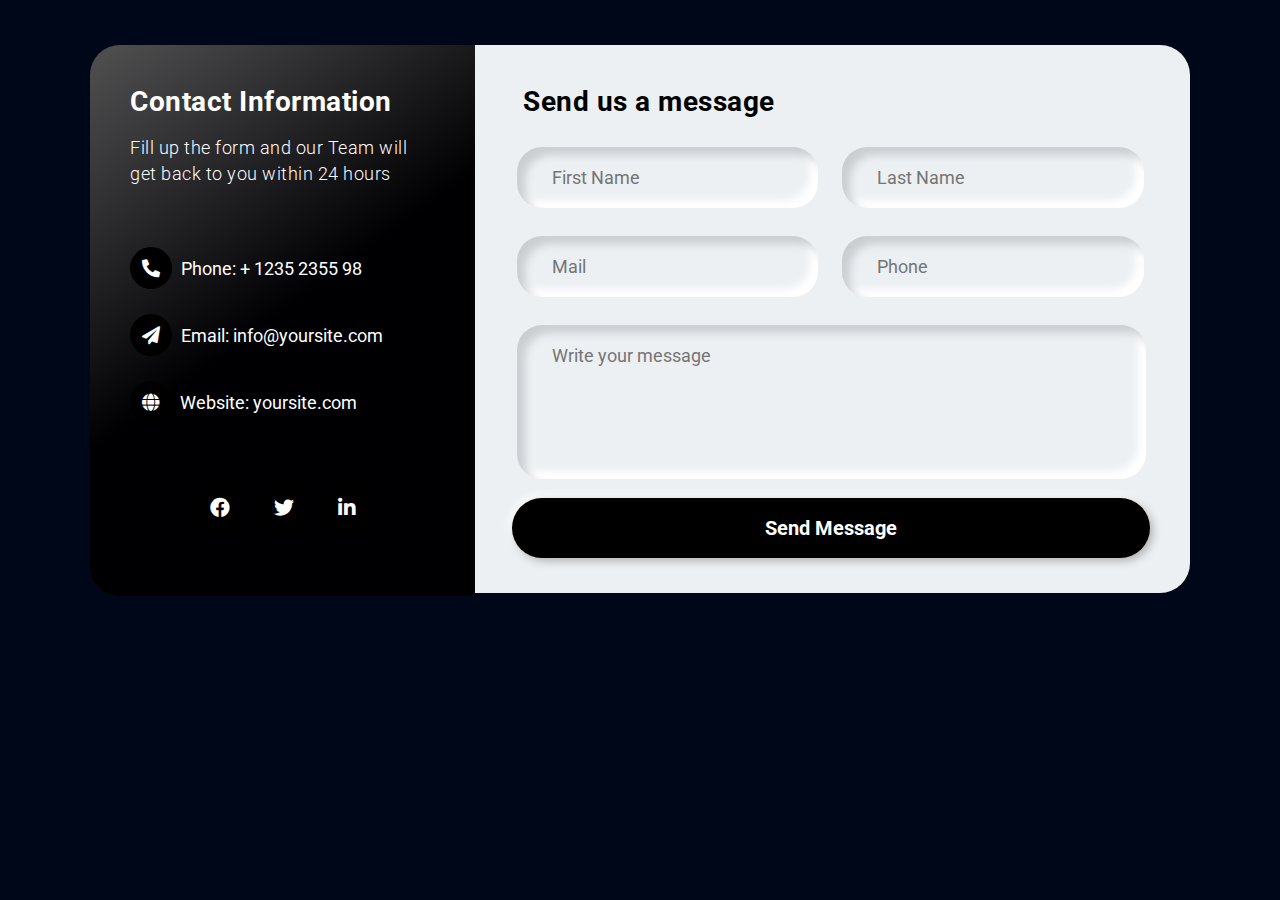
<file: contact_form.html>
<!DOCTYPE html>
<html lang="en">
<head>
    <meta charset="UTF-8">
    <meta http-equiv="X-UA-Compatible" content="IE=edge">
    <meta name="viewport" content="width=device-width, initial-scale=1.0">
    <title>DBots Contact Us Page  </title>
    <link rel="stylesheet" href="https://fonts.googleapis.com/css2?family=Roboto:wght@300;400;500;700&display=swap">
    <!-- Font Awesome CDN -->
    <link rel="stylesheet" href="https://use.fontawesome.com/releases/v5.15.4/css/all.css">
    <link rel="stylesheet" href="css/style.css">
</head>
<body>
    <section id="section-wrapper">
        <div class="box-wrapper">
            <div class="info-wrap">
                <h2 class="info-title">Contact Information</h2>
                <h3 class="info-sub-title">Fill up the form and our Team will get back to you within 24 hours</h3>
                <ul class="info-details">
                    <li>
                        <i class="fas fa-phone-alt"></i>
                        <span>Phone:</span> <a href="tel:+ 1235 2355 98">+ 1235 2355 98</a>
                    </li>
                    <li>
                        <i class="fas fa-paper-plane"></i>
                        <span>Email:</span> <a href="mailto:info@yoursite.com">info@yoursite.com</a>
                    </li>
                    <li>
                        <i class="fas fa-globe"></i>
                        <span>Website:</span> <a href="#">yoursite.com</a>
                    </li>
                </ul>
                <ul class="social-icons">
                    <li><a href="#"><i class="fab fa-facebook"></i></a></li>
                    <li><a href="#"><i class="fab fa-twitter"></i></a></li>
                    <li><a href="#"><i class="fab fa-linkedin-in"></i></a></li>
                </ul>
            </div>
            <div class="form-wrap">
                <form action="#" method="POST">
                    <h2 class="form-title">Send us a message</h2>
                    <div class="form-fields">
                        <div class="form-group">
                            <input type="text" class="fname" placeholder="First Name">
                        </div>
                        <div class="form-group">
                            <input type="text" class="lname" placeholder="Last Name">
                        </div>
                        <div class="form-group">
                            <input type="email" class="email" placeholder="Mail">
                        </div>
                        <div class="form-group">
                            <input type="number" class="phone" placeholder="Phone">
                        </div>
                        <div class="form-group">
                            <textarea name="message" id="" placeholder="Write your message"></textarea>
                        </div>
                    </div>
                    <input type="submit" value="Send Message" class="submit-button">
                </form>
            </div>
        </div>
    </section>
</body>
</html>
</file>
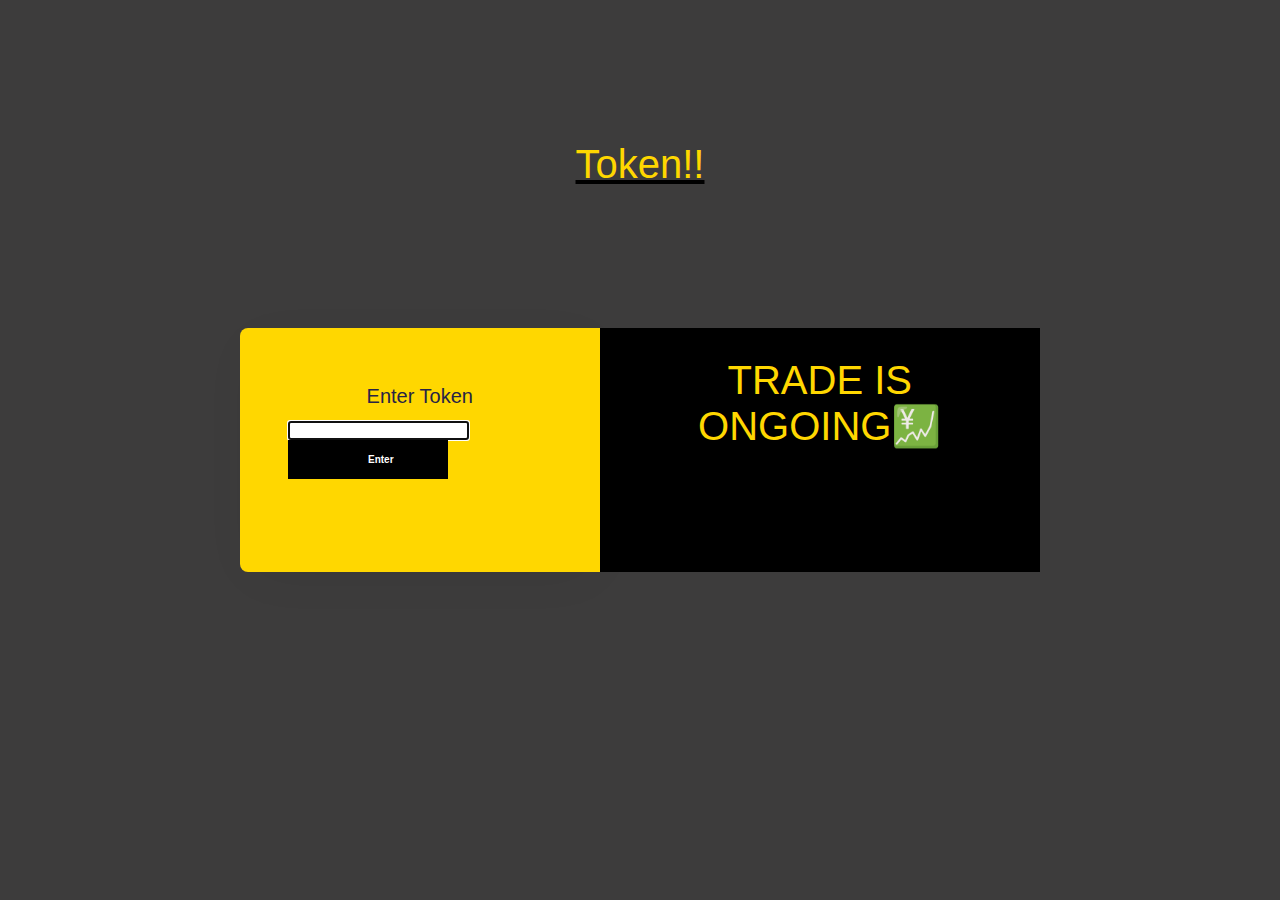
<file: input.html>
<!DOCTYPE html>
<html lang="en">
<head>
    <meta charset="UTF-8">
    <meta name="viewport" content="width=device-width, initial-scale=1.0">
    <title>Document</title>
</head>
<style>
    
    *{
    padding: 0;
    margin: 0;
    box-sizing: border-box;
    font-family: 'poppins',sans-serif;
}

.login-form{
    position: relative;
    min-height: 100vh;
    z-index: 0;
    background: rgb(61, 60, 60);
    padding: 30px;
    justify-content: center;
    display: grid;
    font-family: 'poppins',sans-serif;

    grid-template-rows: 1fr auto 1fr;
    align-items: center;
}
.login-forms{
    position: relative;
    min-height: 10vh;
    z-index: 0;
    background:  black;
    padding: 30px;
    justify-content: center;
    display: grid;
    font-family: Arial, Helvetica, sans-serif;

    grid-template-rows: 1fr auto 1fr;
    align-items: center;
}
.container{
    max-width: 800px;
    margin: 0 auto;
}

.login-form h1{
    text-align: center;
    font-size: 2.5rem;
    font-weight: 400;
    color:gold;
    font-family: Arial, Helvetica, sans-serif;

    

}
.span{
    color: blue;
}
.login-form h2{
    line-height: 40px;
    margin-bottom: 5px;
    font-size: 20px;
    font-weight: 500;
    color: #272346;
    text-align: center;
}
.login-form .main{
    position: relative;
    display: flex;
    margin: 30px 0;
}
.content{
    flex-basis: 50%;
    padding: 3em 3em;
    background: gold;
    box-shadow: 2px 9px 49px -17px rgba(0,0,0,0.1);
    border-top-left-radius: 8px;
    border-bottom-left-radius: 8px;
}
.login-form button{
    font-size: 10px;
    color: #fff;
    width: 6%;
    background:black;
    border: none;
    padding: 14px 80px;
    font-weight: 600;
    transition: 0.3s ease;
}
</style>
<body>
   
    <div class="login-form">
        <u><h1>Token!!</h1></u>
        <div class="container">
            <div class="main">
                <div class="content">
                    <h2>Enter Token</h2>
                    <form action="#" method="post">
                        <input type="text" name="" placeholder="" required autofocus="">
                        <button type="button" onclick="location.href='token.html'">
                            Enter
                         </button>
                         
                     
                </div>
                
    
                <div class="login-forms">
                     
                    <div class="container">
                        <h1>TRADE IS <span>ONGOING💹</span></h1> 
                                 
                    </div>
                         
                </div>
    
</div>
</body>
</html>
</file>
<file: css/style.css>
*{
    padding: 0;
    margin: 0;
    box-sizing: border-box;
}
body{
    background: #000718; 
}
body, input,textarea, a{
    font-family: 'Roboto', sans-serif;
}
#section-wrapper{
    width: 100%;
    padding: 10px;
}
.box-wrapper{
    position: relative;
    display: table;
    width:1100px;
    margin:auto;
    margin-top:35px;
    border-radius: 30px;
}
.info-wrap{
    width:35%;
    height: 551px;
    padding: 40px;
    float: left;
    display: block;
    border-radius: 30px 0px 0px 30px;
    background: linear-gradient(144deg, rgb(82, 81, 82) 0%,rgb(0, 0, 3) 49%);
    color: #fff;
}
.info-title{
    text-align: left;
    font-size: 28px;
    letter-spacing: 0.5px;
}
.info-sub-title{
    font-size: 18px;
    font-weight: 300;
    margin-top: 17px;
    letter-spacing: 0.5px;
    line-height: 26px;
}
.info-details {
    list-style: none;
    margin: 60px 0px;
}
.info-details li {
    margin-top: 25px;
    font-size: 18px;
    color: #fff;
}
.info-details li i {
    background: black;
    padding: 12px;
    border-radius: 50%;
    margin-right: 5px;
}
.info-details li a {
    color: #fff;
    text-decoration: none;
}
.info-details li a:hover {
    color: black;
}
.social-icons {
    list-style: none;
    text-align: center;
    margin: 20px 0px;
}
.social-icons li {
    display: inline-block;
}
.social-icons li i {
    background:black;
    color: #fff;
    padding: 15px;
    font-size: 20px;
    border-radius: 22%;
    margin: 0px 5px;
    cursor: pointer;
    transition: all .5s;
}
.social-icons li i:hover {
    background: #fff;
    color: blue;
}
.form-wrap{
    width:65%;
    float: right;
    padding:40px 25px 35px 25px;
    border-radius: 0px 30px 30px 0px;
    background: #ecf0f3;
}
.form-title{
    text-align: left;
    margin-left: 23px;
    font-size: 28px;
    letter-spacing: 0.5px;
}
.form-fields{
    display: table;
    width: 100%;
    padding: 15px 5px 5px 5px;
}
.form-fields input,
.form-fields textarea{
    border: none;
    outline:none;
    background: none;
    font-size: 18px;
    color:#555;
    padding: 20px 10px 20px 5px;
    width:100%
}
.form-fields textarea{
    height: 150px;
    resize: none;
}
.form-group{
    width: 46%;
    float: left;
    padding: 0px 30px;
    margin: 14px 12px;
    border-radius: 25px;
    box-shadow: inset 8px 8px 8px #cbced1, inset -8px -8px 8px #ffffff;
}
.form-fields .form-group:last-child {
    width: 96%;
}
.submit-button{
    width: 96%;
    height: 60px;
    margin: 0px 12px;
    border-radius: 30px;
    font-size: 20px;;
    font-weight: 700;
    outline: none;
    border:none;
    cursor: pointer;
    color:#fff;
    text-align: center;
    background: black;
    box-shadow: 3px 3px 8px #b1b1b1, -3px -3px 8px #ffffff;
    transition: .5s;
}
.submit-button:hover{
    background: #31279d;
}


/* Responsive css */

@media only screen and (max-width: 767px) {
    .box-wrapper{
        width: 100%;
    }
    .info-wrap,
    .form-wrap{
        width: 100%;
        height: inherit;
        float: none;  
    }
    .info-wrap{
        border-radius: 30px 30px 0px 0px;
    }
    .form-wrap{
        border-radius: 0px 0px 30px 30px;
    }
    .form-group{
        width: 100%;
        float: none;
        margin: 25px 0px;
    }
    .form-fields .form-group:last-child, 
    .submit-button{
        width: 100%;
    }
    .submit-button{
        margin: 10px 0px;
    }
   
}
</file>
